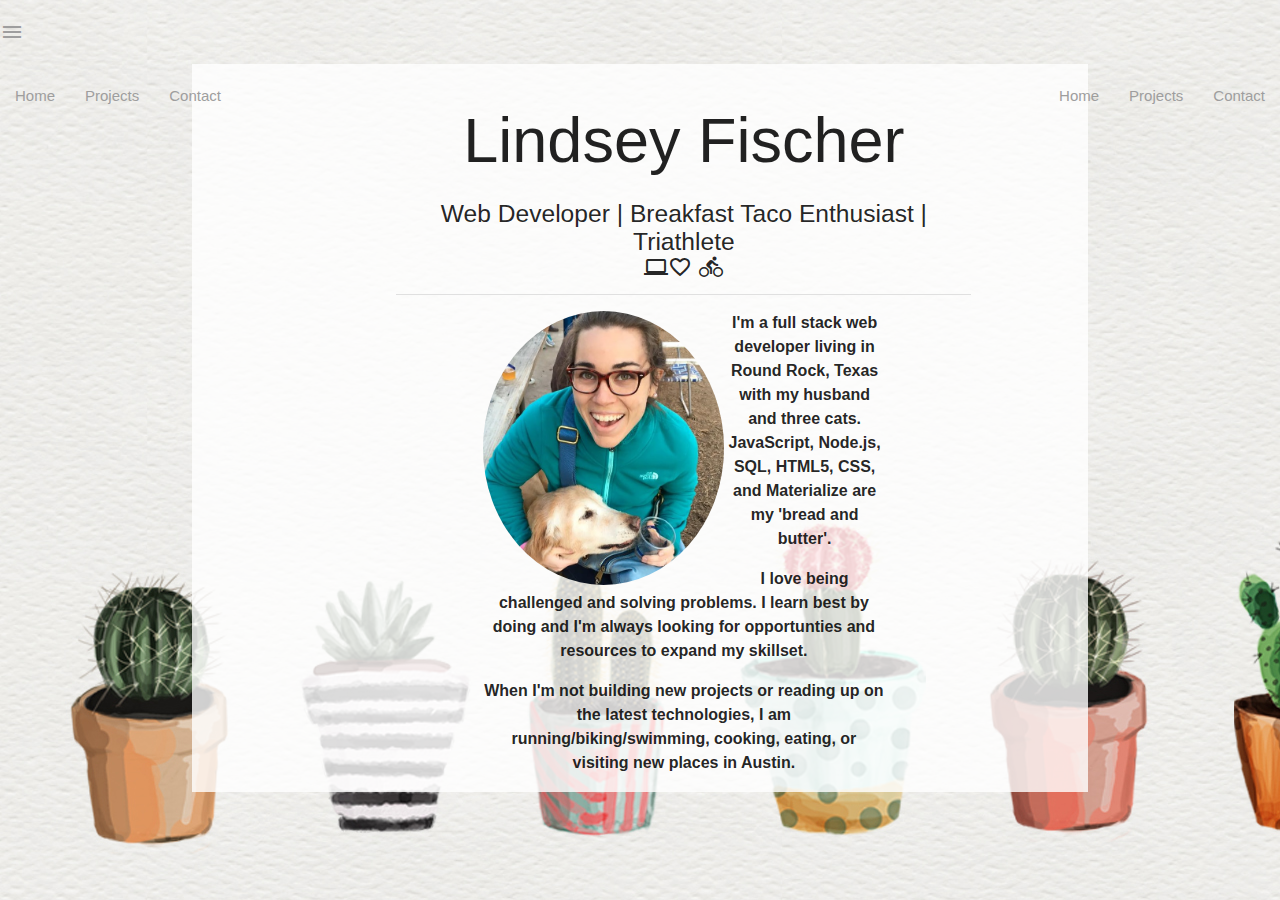
<file: index.html>
<!DOCTYPE hmtl>
<html>

<head>
    <title>Lindsey Fischer</title>
    <!--Import Google Icon Font-->
    <link href="https://fonts.googleapis.com/icon?family=Material+Icons" rel="stylesheet">
    <!--Import materialize.css-->
    <link type="text/css" rel="stylesheet" href="https://cdnjs.cloudflare.com/ajax/libs/materialize/0.99.0/css/materialize.min.css"
        media="screen,projection" />
    <script type="text/javascript" src="https://code.jquery.com/jquery-2.1.1.min.js"></script>
    <script src="https://cdnjs.cloudflare.com/ajax/libs/materialize/0.99.0/js/materialize.min.js"></script>

    <link rel="stylesheet" type="text/css" href="assets/css/style.css">

    <!--Let browser know website is optimized for mobile-->
    <meta name="viewport" content="width=device-width, initial-scale=1.0" />
   
</head>

<body>
    <header>
        <nav class="transparent z-depth-0">
            <div class="nav-wrapper">
                <a href="#" data-activates="mobile-demo" class="button-collapse grey-text darken-3"><i class="material-icons">menu</i></a>
                <ul id="nav-mobile" class="right hide-on-med-and-down">
                    <li><a class="grey-text darken-3" href="index.html">Home</a></li>
                    <li><a class="grey-text darken-3" href="project.html">Projects</a></li>
                    <li><a class="grey-text darken-3" href="contact.html">Contact</a></li>
                </ul>
                <ul class="side-nav" id="mobile-demo">
                    <li><a class="grey-text darken-3" href="index.html">Home</a></li>
                    <li><a class="grey-text darken-3" href="project.html">Projects</a></li>
                    <li><a class="grey-text darken-3" href="contact.html">Contact</a></li>
                </ul>
            </div>
        </nav>
    </header>
    <main>
        <section class="container mainContain">
            <div class="row">
                <div class="col m2"></div>
                <div class="col m8 s12">
                    <h1 class="center-align">Lindsey Fischer</h1>
                    <h5 class="center-align">Web Developer | Breakfast Taco Enthusiast | Triathlete <br><i class="material-icons">computer</i><i class="material-icons">favorite_border</i>
                        <i class="material-icons">directions_bike</i>
                    </h5>
                    <div class="divider"></div>
                    <div class="container center-align"><img class="circle left" id="dogphoto" src="assets/images/dog.jpg">
                        <p class="abouttxt">
                            I'm a full stack web developer living in Round Rock, Texas with my husband and three cats. JavaScript, Node.js, SQL, HTML5,
                            CSS, and Materialize are my 'bread and butter'.</p>
                        <p class="abouttxt">I love being challenged and solving problems. I learn best by doing and I'm always looking for opportunties and resources
                            to expand my skillset. 
                        </p>
                        <p class="abouttxt">
                            When I'm not building new projects or reading up on the latest technologies, I am running/biking/swimming, cooking, eating, or visiting new places in Austin. 
                        </p>
                    </div>
                </div>
                <div class="col m2"></div>
            </div>
        </section>

    </main>
    <footer></footer>
    <script type="text/javascript">
        $(document).ready(function () {
            $(".button-collapse").sideNav();
        })
    </script>
</body>

</html>
</file>
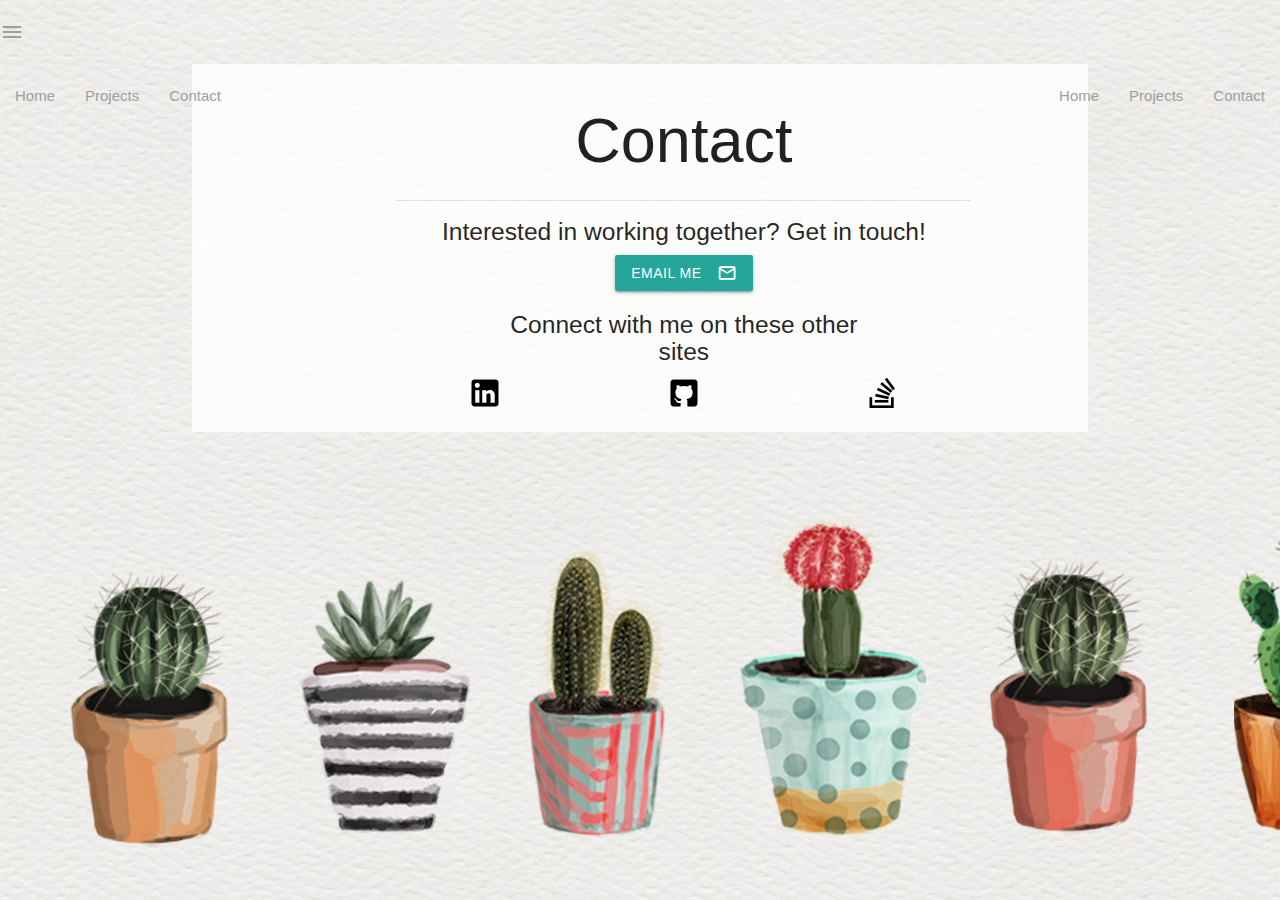
<file: contact.html>
<!DOCTYPE hmtl>
<html>

<head>
    <title>Lindsey Fischer</title>
    <!--Import Google Icon Font-->
    <link href="https://fonts.googleapis.com/icon?family=Material+Icons" rel="stylesheet">
    <!--Import materialize.css-->
    <link type="text/css" rel="stylesheet" href="https://cdnjs.cloudflare.com/ajax/libs/materialize/0.99.0/css/materialize.min.css"
        media="screen,projection" />
    <script src="https://ajax.googleapis.com/ajax/libs/jquery/2.2.4/jquery.min.js"></script>
    <script src="https://cdnjs.cloudflare.com/ajax/libs/materialize/0.99.0/js/materialize.min.js"></script>
    <link rel="stylesheet" type="text/css" href="assets/css/style.css">

    <!--Let browser know website is optimized for mobile-->
    <meta name="viewport" content="width=device-width, initial-scale=1.0" />

</head>

<body>
    <header>

        <nav class="transparent z-depth-0">
            <div class="nav-wrapper">
                <a href="#" data-activates="mobile-demo" class="button-collapse grey-text darken-3"><i class="material-icons">menu</i></a>
                <ul id="nav-mobile" class="right hide-on-med-and-down">
                    <li><a class="grey-text darken-3" href="index.html">Home</a></li>
                    <li><a class="grey-text darken-3" href="project.html">Projects</a></li>
                    <li><a class="grey-text darken-3" href="contact.html">Contact</a></li>
                </ul>
                <ul class="side-nav" id="mobile-demo">
                    <li><a class="grey-text darken-3" href="index.html">Home</a></li>
                    <li><a class="grey-text darken-3" href="project.html">Projects</a></li>
                    <li><a class="grey-text darken-3" href="contact.html">Contact</a></li>
                </ul>
            </div>
    </header>
    <main>
        <section class="container mainContain">
            <div class="row">
                <div class="col m2"></div>
                <div class="col m8 s12">
                    <h1 class="center-align">Contact</h1>
                    <div class="divider"></div>
                    <div class="row">
                        <h5 class="center-align">Interested in working together? Get in touch!</h5>
                        <div class="container center-align">
                            <a href ="mailto:LindsFisch@gmail.com" class="waves-effect waves-light btn center-align" id="emailme"><i class="material-icons right">mail_outline</i>Email me</a>
                        </div>
                    </div>
                    <div class="container">
                        
                        <h5 class="center-align">Connect with me on these other sites</h5>
                    </div>

                    <div class="row center-align">
                        <div class="col m4 s12 center-align">
                            <a href="https://www.linkedin.com/in/lindsfisch/"><img src="assets/images/linkedin-box.png"></a>
                        </div>
                        <div class="col m4 s12 center-align">
                            <a href="https://github.com/LindsFisch"><img src="assets/images/github-box.png"></a>
                        </div>
                        <div class="col m4 s12 center-align">
                            <a href="https://stackoverflow.com/users/7572358/lindsfisch?tab=profile"><img src="assets/images/stackoverflow.png">
                        </div>
                    </div>
                </div>
                <div class="col m2"></div>
            </div>
        </section>

    </main>
    <footer></footer>
    <script type="text/javascript">
        $(document).ready(function () {
            $(".dropdown-button").dropdown();
            $(".button-collapse").sideNav();
            
        })
    </script>
</body>

</html>
</file>
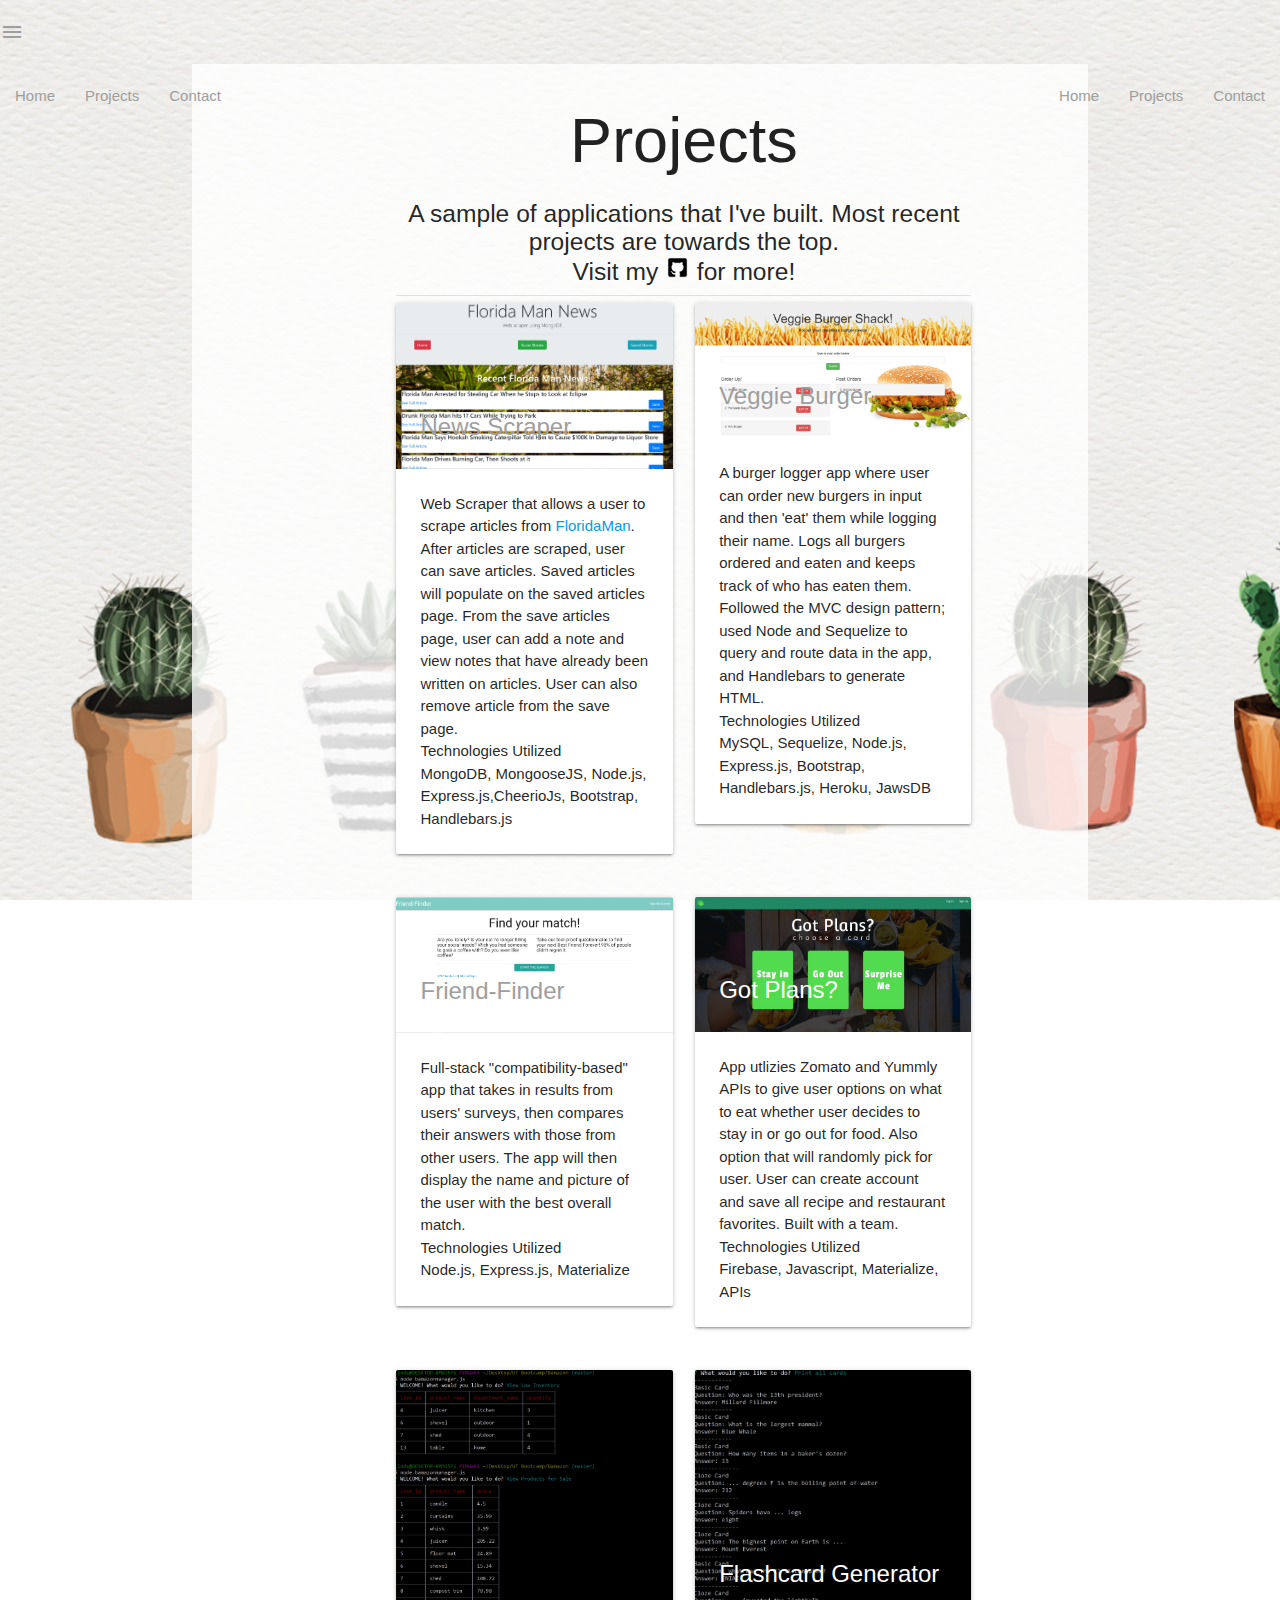
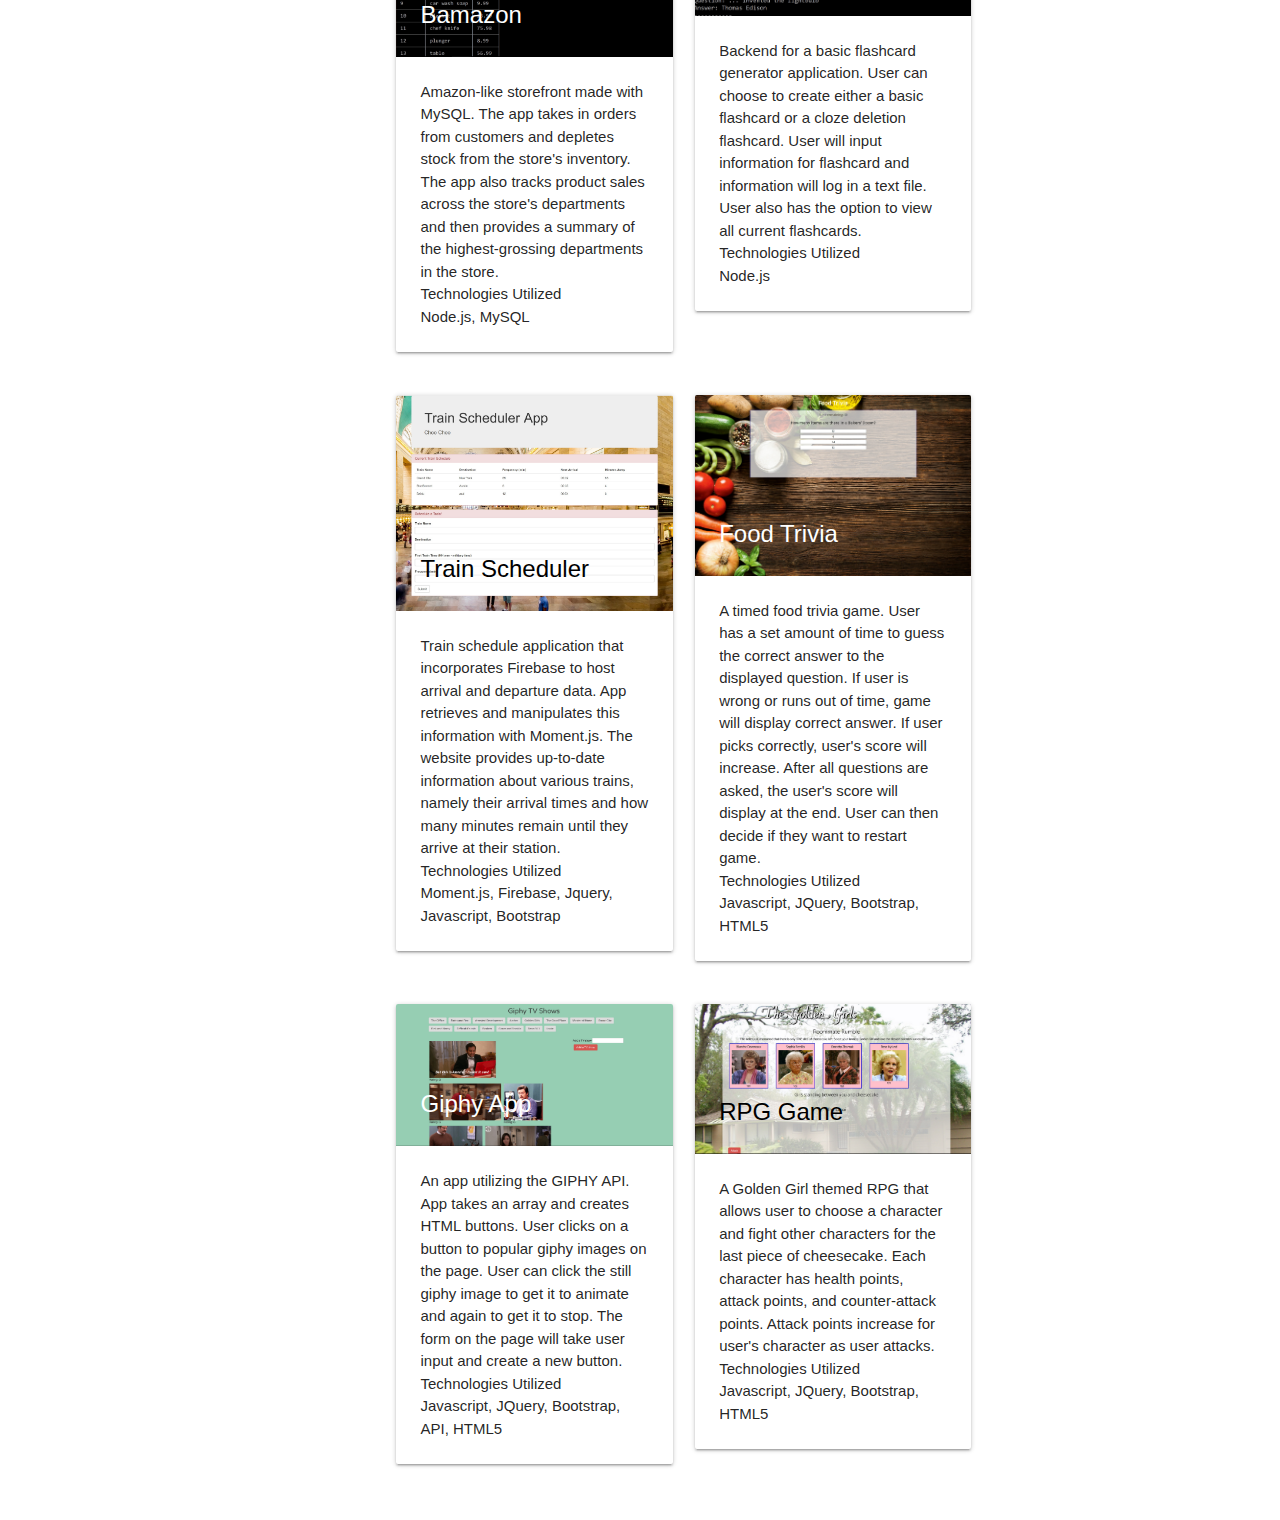
<file: project.html>
<!DOCTYPE hmtl>
<html>

<head>
    <title>Lindsey Fischer</title>
    <!--Import Google Icon Font-->
    <link href="https://fonts.googleapis.com/icon?family=Material+Icons" rel="stylesheet">
    <!--Import materialize.css-->
    <link type="text/css" rel="stylesheet" href="https://cdnjs.cloudflare.com/ajax/libs/materialize/0.99.0/css/materialize.min.css"
        media="screen,projection" />
    <script type="text/javascript" src="https://code.jquery.com/jquery-2.1.1.min.js"></script>
    <script src="https://cdnjs.cloudflare.com/ajax/libs/materialize/0.99.0/js/materialize.min.js"></script>

    <link rel="stylesheet" type="text/css" href="assets/css/style.css">

    <!--Let browser know website is optimized for mobile-->
    <meta name="viewport" content="width=device-width, initial-scale=1.0" />

</head>

<body>
    <header>
        <nav class="transparent z-depth-0">
            <div class="nav-wrapper">
                <a href="#" data-activates="mobile-demo" class="button-collapse grey-text darken-3"><i class="material-icons">menu</i></a>
                <ul id="nav-mobile" class="right hide-on-med-and-down">
                    <li><a class="grey-text darken-3" href="index.html">Home</a></li>
                    <li><a class="grey-text darken-3" href="project.html">Projects</a></li>
                    <li><a class="grey-text darken-3" href="contact.html">Contact</a></li>
                </ul>
                <ul class="side-nav" id="mobile-demo">
                    <li><a class="grey-text darken-3" href="index.html">Home</a></li>
                    <li><a class="grey-text darken-3" href="project.html">Projects</a></li>
                    <li><a class="grey-text darken-3" href="contact.html">Contact</a></li>
                </ul>
            </div>
    </header>
    <main>
        <section class="container mainContain">
            <div class="row">
                <div class="col m2"></div>
                <div class="col m8 s12">
                    <h1 class="center-align">Projects</h1>
                    <h5 class="center-align">A sample of applications that I've built. Most recent projects are towards the top.<br>Visit my <a href="https://www.github.com/LindsFisch"
                            target="_blank"><img src="assets/images/github-box.png" alt='github box'height="25px"></a> for more!</h5>
                    <div class="divider"></div>
                    <div class="row">
                        <div class="col m6 s12">
                            <div class="card">
                                <div class="card-image"><a href="https://flmanscrape.herokuapp.com/" target="_blank">
                                            <img src="assets/images/flman.jpg" alt="screenshot of news scraper app">
                                            <span class="card-title grey-text darken-3">News Scraper</span>
                                        </a></div>
                                <div class="card-content">
                                    <p>Web Scraper that allows a user to scrape articles from <a href="http://floridaman.com">FloridaMan</a>. After articles are
                                        scraped, user can save articles. Saved articles will populate on the saved articles
                                        page. From the save articles page, user can add a note and view notes that have already
                                        been written on articles. User can also remove article from the save page.
                                        <br><strong>Technologies Utilized</strong><br> MongoDB, MongooseJS, Node.js, Express.js,CheerioJs,
                                        Bootstrap, Handlebars.js</p>
                                </div>
                            </div>
                        </div>
                        <div class="col m6 s12">
                            <div class="card">
                                <div class="card-image"><a href="https://sequelizevegburger.herokuapp.com/" target="_blank">
                                    <img src="assets/images/vegburg.jpg" alt="screenshot of veggie burger app">
                                    <span class="card-title grey-text darken-3">Veggie Burger</span>
                                </a></div>
                                <div class="card-content">
                                    <p>A burger logger app where user can order new burgers in input and then 'eat' them while
                                        logging their name. Logs all burgers ordered and eaten and keeps track of who has
                                        eaten them. Followed the MVC design pattern; used Node and Sequelize to query and
                                        route data in the app, and Handlebars to generate HTML.
                                        <br><strong>Technologies Utilized</strong><br> MySQL, Sequelize, Node.js, Express.js,
                                        Bootstrap, Handlebars.js, Heroku, JawsDB</p>
                                </div>
                            </div>
                        </div>
                    </div>
                    <div class="row">
                        <div class="col m6 s12">
                            <div class="card">
                                <div class="card-image"><a href="https://find-friend-lf.herokuapp.com/" target="_blank">
                                    <img src="assets/images/findfriend.jpg" alt="screenshot of friendfinder">
                                    <span class="card-title grey-text darken-3">Friend-Finder</span>
                                </a></div>
                                <div class="card-content">
                                    <p>Full-stack "compatibility-based" app that takes in results from users' surveys, then
                                        compares their answers with those from other users. The app will then display the
                                        name and picture of the user with the best overall match. <br><strong>Technologies Utilized</strong><br>Node.js,
                                        Express.js, Materialize</p>
                                </div>
                            </div>
                        </div>
                        <div class="col m6 s12">
                            <div class="card">
                                <div class="card-image"><a href="https://akiacanada.github.io/gotPlans/index.html" target="_blank">
                                    <img src="assets/images/gotplans.jpg" alt="screenshot of gotplans">
                                    <span class="card-title">Got Plans?</span>
                                </a></div>
                                <div class="card-content">
                                    <p>App utlizies Zomato and Yummly APIs to give user options on what to eat whether user
                                        decides to stay in or go out for food. Also option that will randomly pick for user.
                                        User can create account and save all recipe and restaurant favorites. Built with
                                        a team. <br><strong>Technologies Utilized</strong><br>Firebase, Javascript, Materialize,
                                        APIs
                                    </p>
                                </div>
                            </div>
                        </div>
                    </div>
                    <div class="row">
                        <div class="col m6 s12">
                            <div class="card">
                                <div class="card-image"><a href="https://github.com/LindsFisch/Bamazon" target="_blank">
                                    <img src="assets/images/bamazon.jpg"alt="cli">
                                    <span class="card-title">Bamazon</span>
                                </a></div>
                                <div class="card-content">
                                    <p>Amazon-like storefront made with MySQL. The app takes in orders from customers and depletes
                                        stock from the store's inventory. The app also tracks product sales across the store's
                                        departments and then provides a summary of the highest-grossing departments in the
                                        store. <br><strong>Technologies Utilized</strong><br>Node.js, MySQL</p>
                                </div>
                            </div>
                        </div>
                        <div class="col m6 s12">
                            <div class="card">
                                <div class="card-image"><a href="https://github.com/LindsFisch/flashcard-generator" target="_blank">
                                    <img src="assets/images/flashcard.jpg" alt="cli">
                                    <span class="card-title">Flashcard Generator</span>
                                </a></div>
                                <div class="card-content">
                                    <p>Backend for a basic flashcard generator application. User can choose to create either
                                        a basic flashcard or a cloze deletion flashcard. User will input information for
                                        flashcard and information will log in a text file. User also has the option to view
                                        all current flashcards. <br><strong>Technologies Utilized</strong><br>Node.js</p>
                                </div>
                            </div>
                        </div>
                    </div>
                    <div class="row">
                        <div class="col m6 s12">
                            <div class="card">
                                <div class="card-image"><a href="https://lindsfisch.github.io/trainApp/" target="_blank">
                                    <img src="assets/images/trainschedule.jpg" alt="screenshot of app">
                                    <span class="card-title black-text">Train Scheduler</span>
                                </a></div>
                                <div class="card-content">
                                    <p>Train schedule application that incorporates Firebase to host arrival and departure data.
                                        App retrieves and manipulates this information with Moment.js. The website provides
                                        up-to-date information about various trains, namely their arrival times and how many
                                        minutes remain until they arrive at their station.<br><strong>Technologies Utilized</strong><br>Moment.js,
                                        Firebase, Jquery, Javascript, Bootstrap</p>
                                </div>
                            </div>
                        </div>
                        <div class="col m6 s12">
                            <div class="card">
                                <div class="card-image"><a href="https://lindsfisch.github.io/TriviaGame/" target="_blank">
                                    <img src="assets/images/foodtrivia.jpg" alt ="screenshot">
                                    <span class="card-title">Food Trivia </span>
                                </a></div>
                                <div class="card-content">
                                    <p>A timed food trivia game. User has a set amount of time to guess the correct answer to
                                        the displayed question. If user is wrong or runs out of time, game will display correct
                                        answer. If user picks correctly, user's score will increase. After all questions
                                        are asked, the user's score will display at the end. User can then decide if they
                                        want to restart game.<br><strong>Technologies Utilized</strong><br>Javascript, JQuery,
                                        Bootstrap, HTML5</p>
                                </div>
                            </div>
                        </div>
                    </div>
                    <div class="row">
                        <div class="col m6 s12">
                            <div class="card">
                                <div class="card-image"><a href="https://lindsfisch.github.io/giftasticapp/" target="_blank">
                                    <img src="assets/images/gifapp.jpg" alt="screenshot of app">
                                    <span class="card-title">Giphy App</span>
                                </a></div>
                                <div class="card-content">
                                    <p> An app utilizing the GIPHY API. App takes an array and creates HTML buttons. User clicks
                                        on a button to popular giphy images on the page. User can click the still giphy image
                                        to get it to animate and again to get it to stop. The form on the page will take
                                        user input and create a new button.<br><strong>Technologies Utilized</strong><br>Javascript,
                                        JQuery, Bootstrap, API, HTML5</p>
                                </div>
                            </div>
                        </div>
                        <div class="col m6 s12">
                            <div class="card">
                                <div class="card-image"><a href="https://lindsfisch.github.io/week-4-game/" target="_blank">
                                    <img src="assets/images/rpggame.jpg">
                                    <span class="card-title black-text">RPG Game</span>
                                </a></div>
                                <div class="card-content">
                                    <p>A Golden Girl themed RPG that allows user to choose a character and fight other characters
                                        for the last piece of cheesecake. Each character has health points, attack points,
                                        and counter-attack points. Attack points increase for user's character as user attacks.
                                        <br><strong>Technologies Utilized</strong><br>Javascript, JQuery, Bootstrap, HTML5</p>
                                </div>
                            </div>
                        </div>
                    </div>
                </div>
                <div class="col m2"></div>
            </div>
        </section>
    </main>
    <footer></footer>
    <script type="text/javascript">
        $(document).ready(function () {
            $(".button-collapse").sideNav();
        })
    </script>
</body>

</html>
</file>
<file: assets/css/style.css>
body {
    background-image: url("../images/background.jpg");
    /* background-size: contain; */
    background-position: left bottom;
    background-attachment: fixed
}

.mainContain {
    background:rgba(255,255,255, 0.8);
}

#dogphoto {
    width: 60%
}

.abouttxt {
    font-size: 16px;
    font-weight: bold
}
</file>
